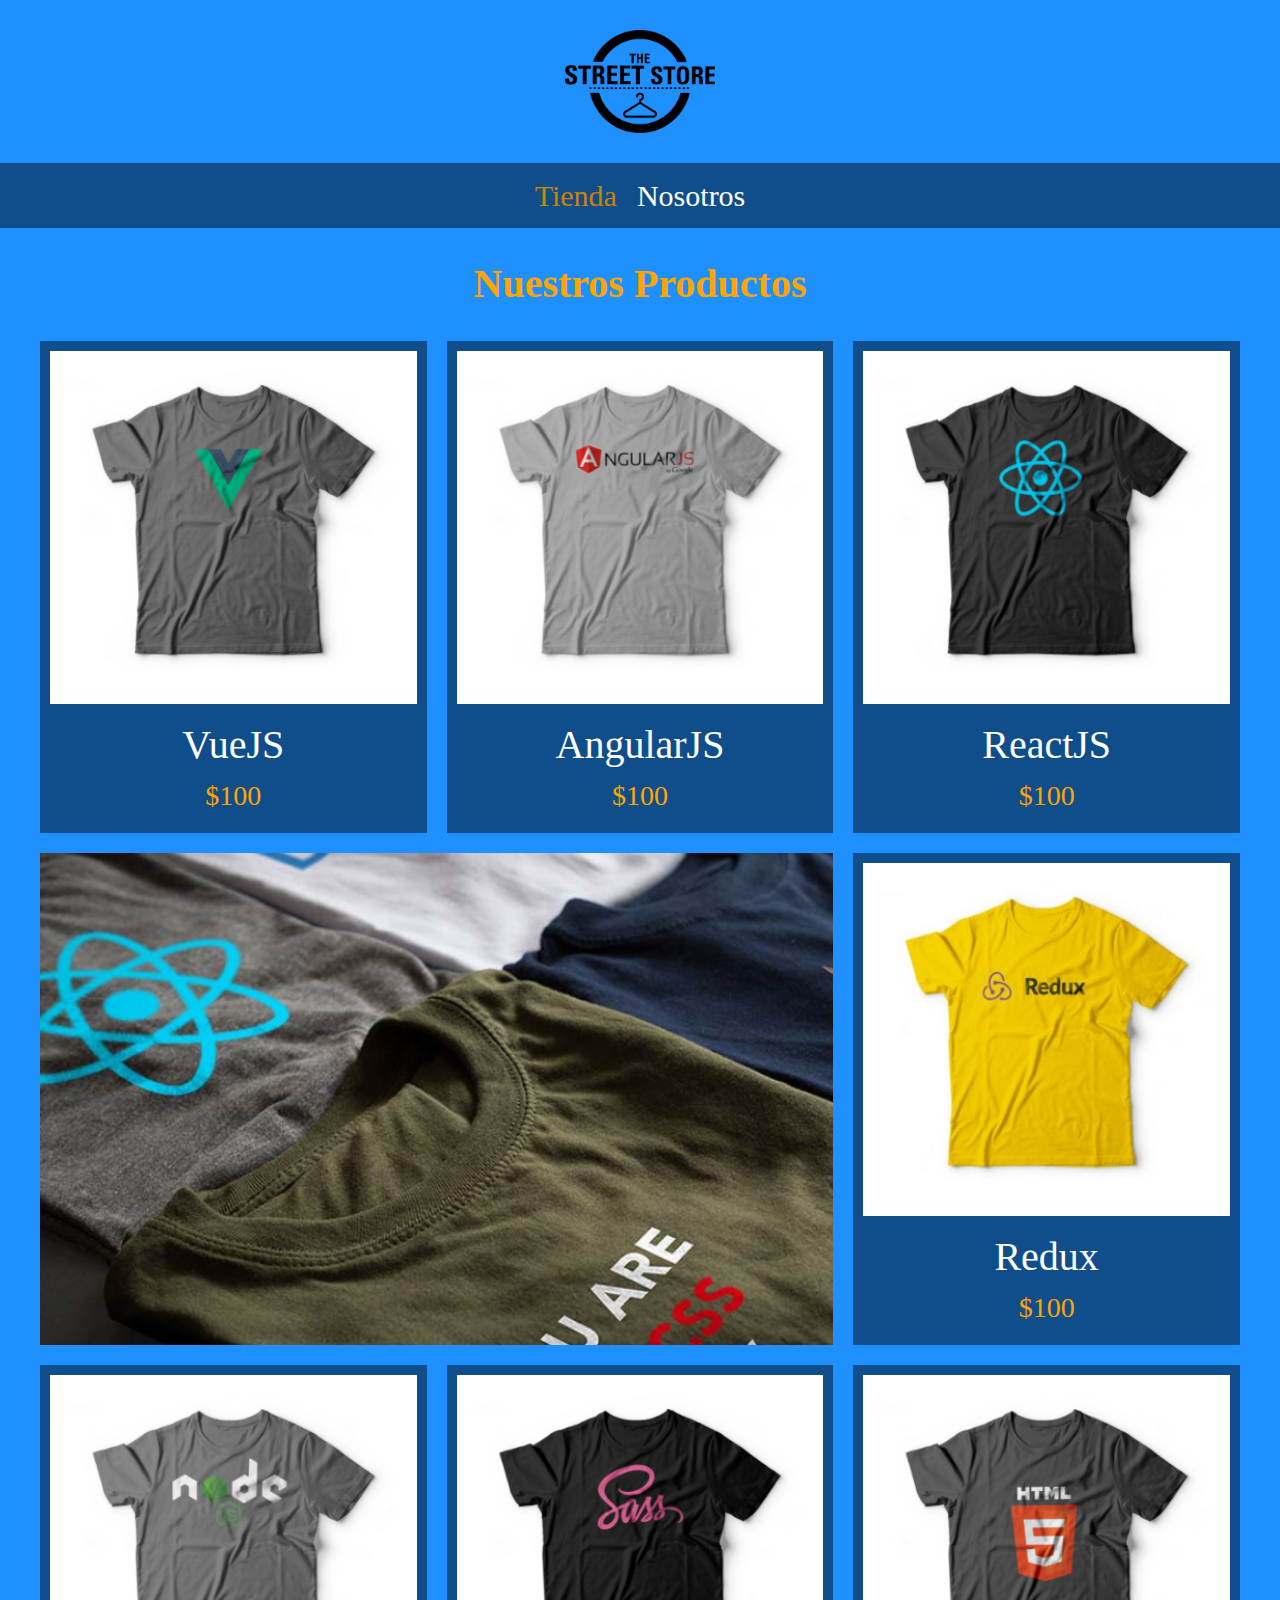
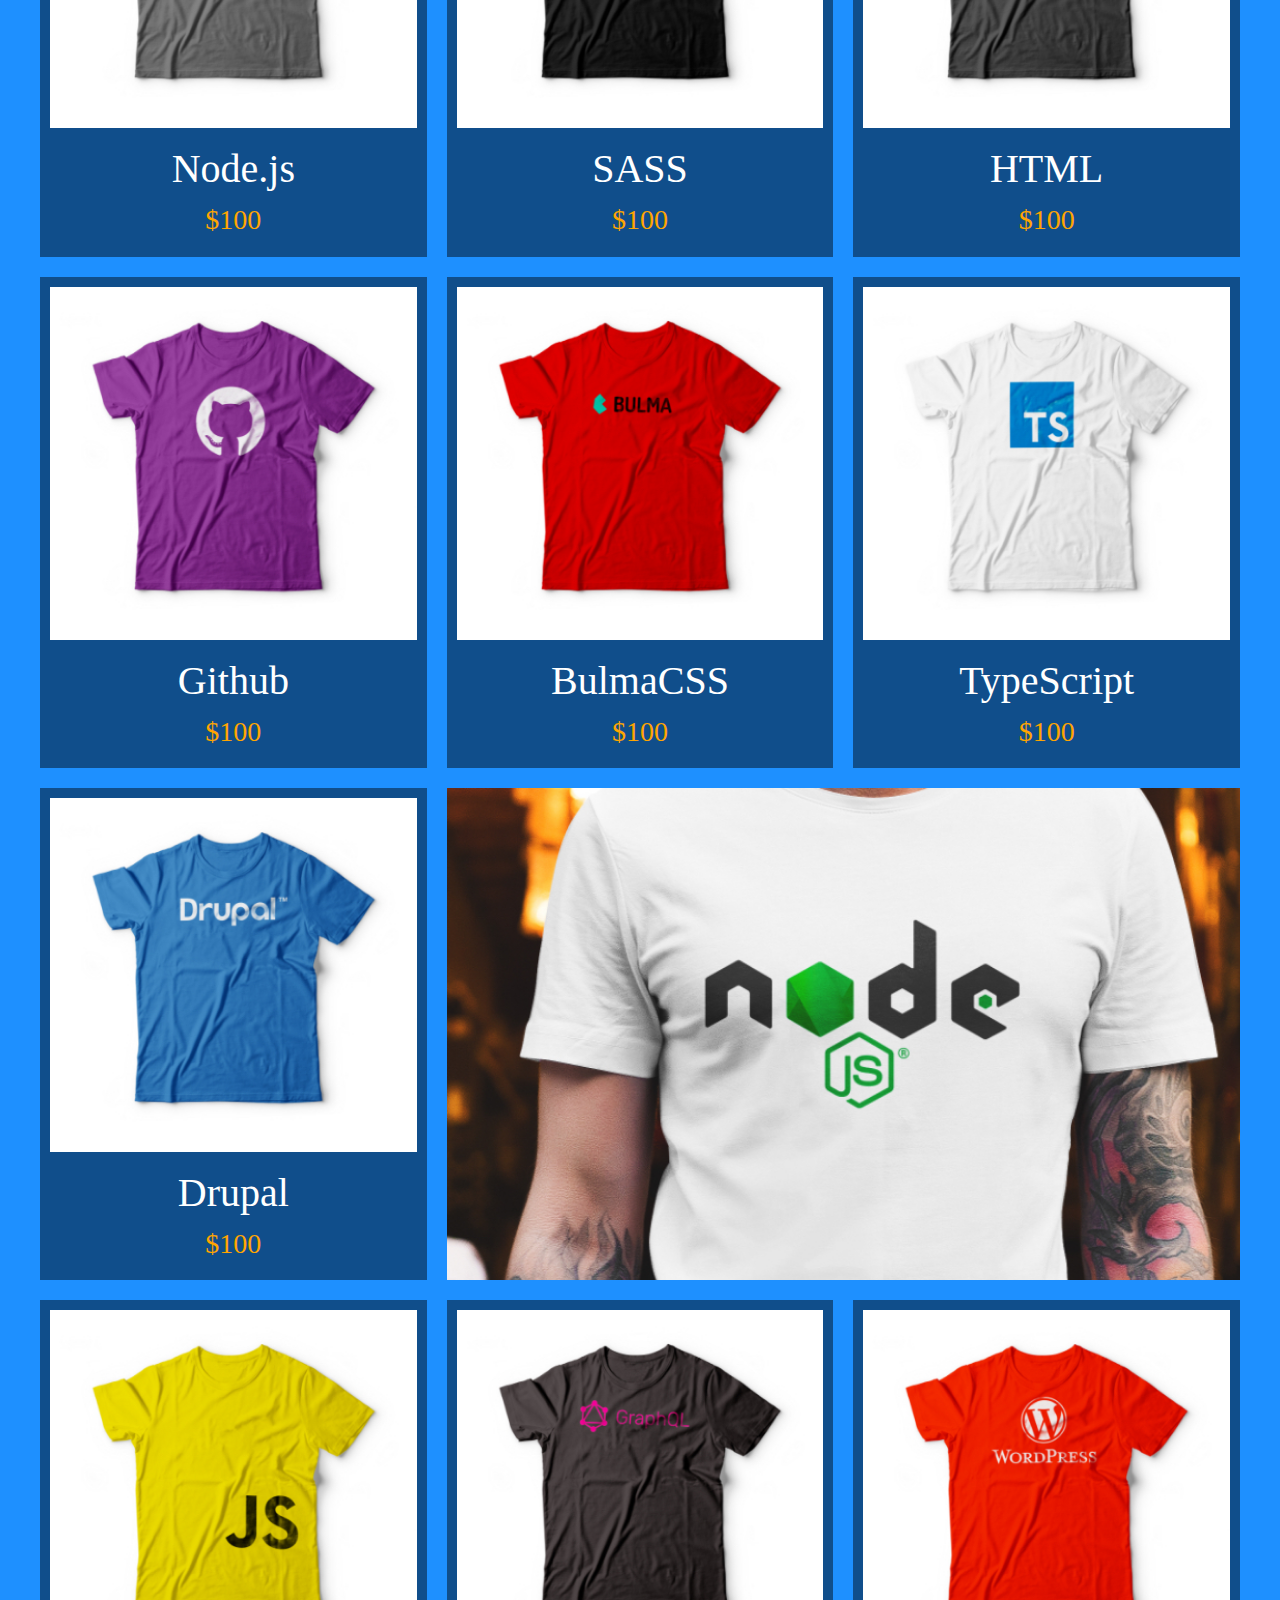
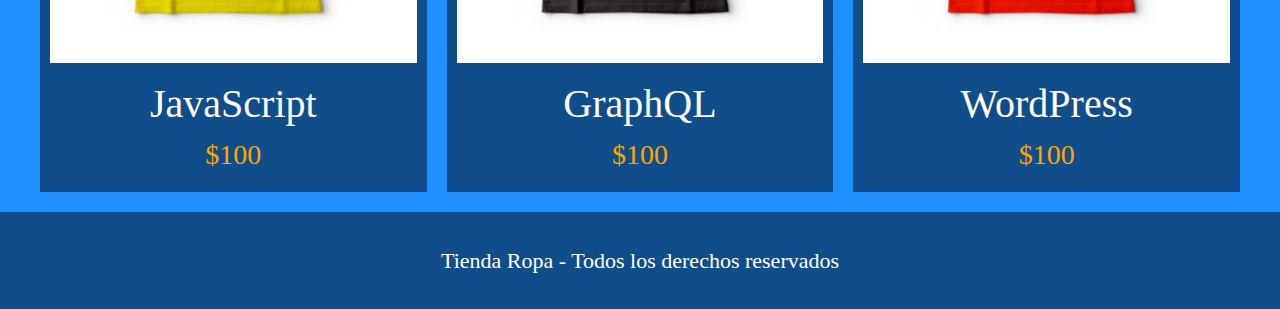
<file: index.html>
<!DOCTYPE html>
<html lang="en">
<head>
    <meta charset="UTF-8">
    <meta name="viewport" content="width=device-width, initial-scale=1.0">
    <title>Tienda Ropa</title>
    <link rel="stylesheet" href="css/normalize.css">
    <link rel="preconnect" href="https://fonts.googleapis.com">
    <link rel="preconnect" href="https://fonts.gstatic.com" crossorigin>
    <link href="https://fonts.googleapis.com/css2?family=Staatliches&display=swap" rel="stylesheet">
    <link rel="stylesheet" href="css/style.css">

</head>
<body>
    <header class="header">
        <a href="index.html">
            <img class="headerLogo" src="img/logo.png" alt="Logotipo">
        </a>
    </header>

    <nav class="navegacion">
        <a class="navegacionEnlace navegacionEnlace--activo" href="index.html">Tienda</a>
        <a class="navegacionEnlace" href="nosotros.html">Nosotros</a>
    </nav>

    <main class="contenedor">
        <h1>Nuestros Productos</h1>

        <div class="grid">
            <div class="producto">
                <a href="producto.html">
                    <img class="productoImagen" src="img/1.jpg" alt="imagen camisa">
                    <div class="productoInformacion">
                        <p class="productoNombre">VueJS</p>
                        <P class="productoPrecio">$100</P>
                    </div>
                </a>
            </div>
            <div class="producto">
                <a href="producto.html">
                    <img class="productoImagen" src="img/2.jpg" alt="imagen camisa">
                    <div class="productoInformacion">
                        <p class="productoNombre">AngularJS</p>
                        <P class="productoPrecio">$100</P>
                    </div>
                </a>
            </div>
            <div class="producto">
                <a href="producto.html">
                    <img class="productoImagen" src="img/3.jpg" alt="imagen camisa">
                    <div class="productoInformacion">
                        <p class="productoNombre">ReactJS</p>
                        <P class="productoPrecio">$100</P>
                    </div>
                </a>
            </div>
            <div class="producto">
                <a href="producto.html">
                    <img class="productoImagen" src="img/4.jpg" alt="imagen camisa">
                    <div class="productoInformacion">
                        <p class="productoNombre">Redux</p>
                        <P class="productoPrecio">$100</P>
                    </div>
                </a>
            </div>
            <div class="producto">
                <a href="producto.html">
                    <img class="productoImagen" src="img/5.jpg" alt="imagen camisa">
                    <div class="productoInformacion">
                        <p class="productoNombre">Node.js</p>
                        <P class="productoPrecio">$100</P>
                    </div>
                </a>
            </div>
            <div class="producto">
                <a href="producto.html">
                    <img class="productoImagen" src="img/6.jpg" alt="imagen camisa">
                    <div class="productoInformacion">
                        <p class="productoNombre">SASS</p>
                        <P class="productoPrecio">$100</P>
                    </div>
                </a>
            </div>
            <div class="producto">
                <a href="producto.html">
                    <img class="productoImagen" src="img/7.jpg" alt="imagen camisa">
                    <div class="productoInformacion">
                        <p class="productoNombre">HTML</p>
                        <P class="productoPrecio">$100</P>
                    </div>
                </a>
            </div>
            <div class="producto">
                <a href="producto.html">
                    <img class="productoImagen" src="img/8.jpg" alt="imagen camisa">
                    <div class="productoInformacion">
                        <p class="productoNombre">Github</p>
                        <P class="productoPrecio">$100</P>
                    </div>
                </a>
            </div>
            <div class="producto">
                <a href="producto.html">
                    <img class="productoImagen" src="img/9.jpg" alt="imagen camisa">
                    <div class="productoInformacion">
                        <p class="productoNombre">BulmaCSS</p>
                        <P class="productoPrecio">$100</P>
                    </div>
                </a>
            </div>
            <div class="producto">
                <a href="producto.html">
                    <img class="productoImagen" src="img/10.jpg" alt="imagen camisa">
                    <div class="productoInformacion">
                        <p class="productoNombre">TypeScript</p>
                        <P class="productoPrecio">$100</P>
                    </div>
                </a>
            </div>
            <div class="producto">
                <a href="producto.html">
                    <img class="productoImagen" src="img/11.jpg" alt="imagen camisa">
                    <div class="productoInformacion">
                        <p class="productoNombre">Drupal</p>
                        <P class="productoPrecio">$100</P>
                    </div>
                </a>
            </div>
            <div class="producto">
                <a href="producto.html">
                    <img class="productoImagen" src="img/12.jpg" alt="imagen camisa">
                    <div class="productoInformacion">
                        <p class="productoNombre">JavaScript</p>
                        <P class="productoPrecio">$100</P>
                    </div>
                </a>
            </div>
            <div class="producto">
                <a href="producto.html">
                    <img class="productoImagen" src="img/13.jpg" alt="imagen camisa">
                    <div class="productoInformacion">
                        <p class="productoNombre">GraphQL</p>
                        <P class="productoPrecio">$100</P>
                    </div>
                </a>
            </div>
            <div class="producto">
                <a href="producto.html">
                    <img class="productoImagen" src="img/14.jpg" alt="imagen camisa">
                    <div class="productoInformacion">
                        <p class="productoNombre">WordPress</p>
                        <P class="productoPrecio">$100</P>
                    </div>
                </a>
            </div>

            <div class="grafico graficoCamisas"></div>
            <div class="grafico graficoNode"></div>

        </div> <!--Fin grid-->
    </main>

    <footer class="footer">
        <p class="footerTexto"> Tienda Ropa - Todos los derechos reservados</p>
    </footer>

</body>

</html>
</file>
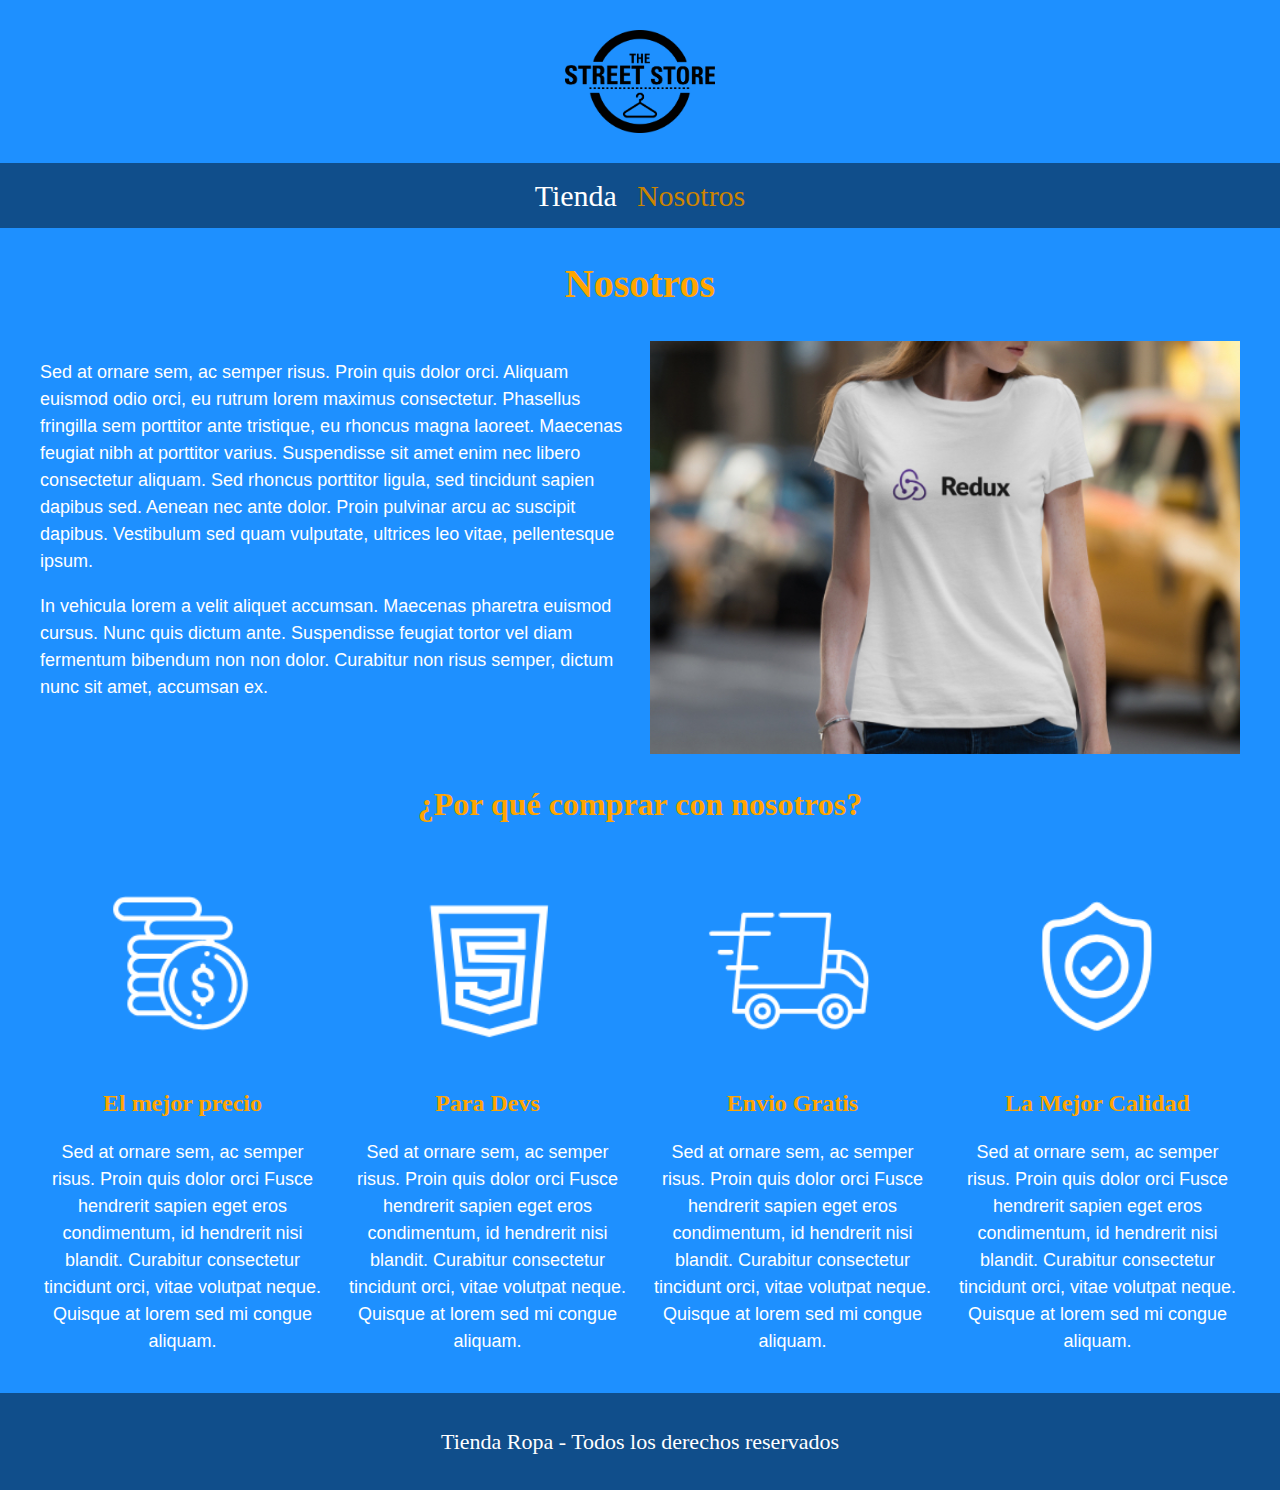
<file: nosotros.html>
<!DOCTYPE html>
<html lang="en">
<head>
    <meta charset="UTF-8">
    <meta name="viewport" content="width=device-width, initial-scale=1.0">
    <title>Tienda Ropa</title>
    <link rel="stylesheet" href="css/normalize.css">
    <link rel="preconnect" href="https://fonts.googleapis.com">
    <link rel="preconnect" href="https://fonts.gstatic.com" crossorigin>
    <link href="https://fonts.googleapis.com/css2?family=Staatliches&display=swap" rel="stylesheet">
    <link rel="stylesheet" href="css/style.css">

</head>
<body>
    <header class="header">
        <a href="index.html">
            <img class="headerLogo" src="img/logo.png" alt="Logotipo">
        </a>
    </header>

    <nav class="navegacion">
        <a class="navegacionEnlace" href="index.html">Tienda</a>
        <a class="navegacionEnlace navegacionEnlace--activo" href="nosotros.html">Nosotros</a>
    </nav>

    <main class="contenedor">
        <h1>Nosotros</h1>

        <div class="nosotros">
            <div class="nosotrosContenido">
                <p>Sed at ornare sem, ac semper risus. Proin quis dolor orci. Aliquam euismod odio orci, eu rutrum lorem maximus consectetur. Phasellus fringilla sem porttitor ante tristique, eu rhoncus magna laoreet. Maecenas feugiat nibh at porttitor varius. Suspendisse sit amet enim nec libero consectetur aliquam. Sed rhoncus porttitor ligula, sed tincidunt sapien dapibus sed. Aenean nec ante dolor. Proin pulvinar arcu ac suscipit dapibus. Vestibulum sed quam vulputate, ultrices leo vitae, pellentesque ipsum.</p>

                <p>In vehicula lorem a velit aliquet accumsan. Maecenas pharetra euismod cursus. Nunc quis dictum ante. Suspendisse feugiat tortor vel diam fermentum bibendum non non dolor. Curabitur non risus semper, dictum nunc sit amet, accumsan ex.</p>
            </div>
            <img class="nosotrosImagen" src="img/nosotros.jpg" alt="Imagen Nosotros">
        </div>
    </main>

    <section class="contenedor comprar">
        <h2 class="comprarTitulo">¿Por qué comprar con nosotros?</h2>

        <div class="bloques">
            <div class="bloque">
                <img class="bloqueImagen" src="img/icono_1.png" alt="porque comprar">
                <h3 class="bloqueTitulo">El mejor precio</h3>
                <p>Sed at ornare sem, ac semper risus. Proin quis dolor orci Fusce hendrerit sapien eget eros condimentum, id hendrerit nisi blandit. Curabitur consectetur tincidunt orci, vitae volutpat neque. Quisque at lorem sed mi congue aliquam.</p>
            </div>

            <div class="bloque">
                <img class="bloqueImagen" src="img/icono_2.png" alt="porque comprar">
                <h3 class="bloqueTitulo">Para Devs</h3>
                <p>Sed at ornare sem, ac semper risus. Proin quis dolor orci Fusce hendrerit sapien eget eros condimentum, id hendrerit nisi blandit. Curabitur consectetur tincidunt orci, vitae volutpat neque. Quisque at lorem sed mi congue aliquam.</p>
            </div>

            <div class="bloque">
                <img class="bloqueImagen" src="img/icono_3.png" alt="porque comprar">
                <h3 class="bloqueTitulo">Envio Gratis</h3>
                <p>Sed at ornare sem, ac semper risus. Proin quis dolor orci Fusce hendrerit sapien eget eros condimentum, id hendrerit nisi blandit. Curabitur consectetur tincidunt orci, vitae volutpat neque. Quisque at lorem sed mi congue aliquam.</p>
            </div>

            <div class="bloque">
                <img class="bloqueImagen" src="img/icono_4.png" alt="porque comprar">
                <h3 class="bloqueTitulo">La Mejor Calidad</h3>
                <p>Sed at ornare sem, ac semper risus. Proin quis dolor orci Fusce hendrerit sapien eget eros condimentum, id hendrerit nisi blandit. Curabitur consectetur tincidunt orci, vitae volutpat neque. Quisque at lorem sed mi congue aliquam.</p>
            </div>

        </div>

    </section>

    <footer class="footer">
        <p class="footerTexto"> Tienda Ropa - Todos los derechos reservados</p>
    </footer>

</body>

</html>
</file>
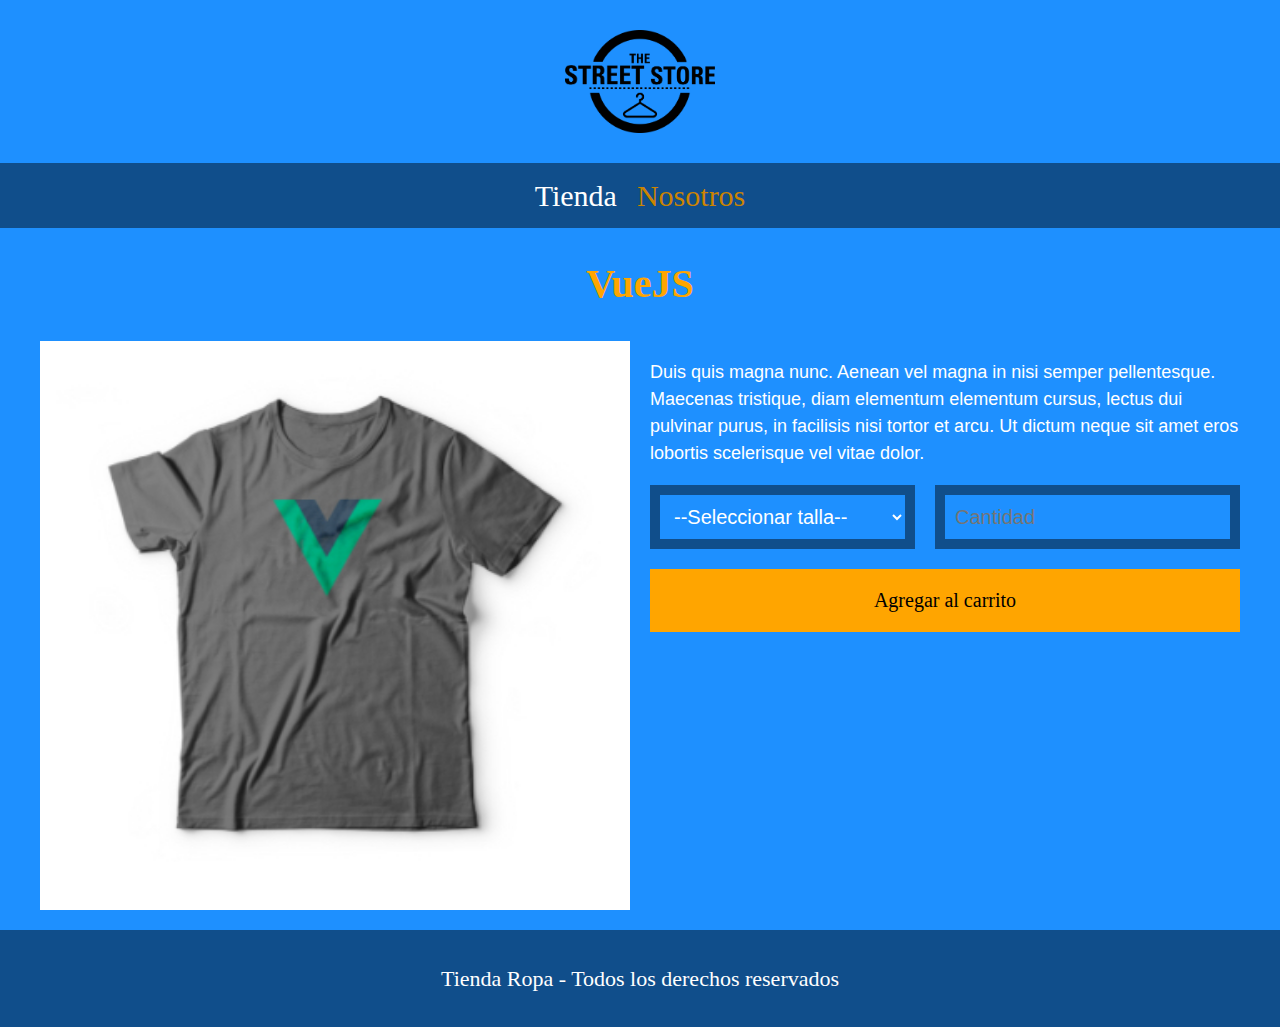
<file: producto.html>
<!DOCTYPE html>
<html lang="en">
<head>
    <meta charset="UTF-8">
    <meta name="viewport" content="width=device-width, initial-scale=1.0">
    <title>Tienda Ropa</title>
    <link rel="stylesheet" href="css/normalize.css">
    <link rel="preconnect" href="https://fonts.googleapis.com">
    <link rel="preconnect" href="https://fonts.gstatic.com" crossorigin>
    <link href="https://fonts.googleapis.com/css2?family=Staatliches&display=swap" rel="stylesheet">
    <link rel="stylesheet" href="css/style.css">

</head>
<body>
    <header class="header">
        <a href="index.html">
            <img class="headerLogo" src="img/logo.png" alt="Logotipo">
        </a>
    </header>

    <nav class="navegacion">
        <a class="navegacionEnlace" href="index.html">Tienda</a>
        <a class="navegacionEnlace navegacionEnlace--activo" href="nosotros.html">Nosotros</a>
    </nav>

    <main class="contenedor">
        <h1>VueJS</h1>

        <div class="camisa">
            <img class="camisaImagen" src="img/1.jpg" alt="Imagen del producto">

            <div class="camisaContenido">
                <p>Duis quis magna nunc. Aenean vel magna in nisi semper pellentesque. Maecenas tristique, diam elementum elementum cursus, lectus dui pulvinar purus, in facilisis nisi tortor et arcu. Ut dictum neque sit amet eros lobortis scelerisque vel vitae dolor.</p>
                <form class="formulario">
                    <select class="formularioCampo">
                        <option disabled selected>--Seleccionar talla--</option>
                        <option>Chica</option>
                        <option>Mediana</option>
                        <option>Grande</option>
                    </select>
                    <input class="formularioCampo" type="number" placeholder="Cantidad" min="1">
                    <input class="formularioSubmit" type="submit" value="Agregar al carrito">
                </form>
            </div>
        </div>
    </main>

    <footer class="footer">
        <p class="footerTexto"> Tienda Ropa - Todos los derechos reservados</p>
    </footer>

</body>

</html>
</file>
<file: css/style.css>
:root {
    --primario: #1e90ff;
    --primarioOscuro: #104e8b;
    --secundario: #ffa500;
    --secundarioOscuro: #cc8400;
    --blanco: #FFF;
    --negro: #000;

    --fuentePrincipal:font-family: "Staatliches", sans-serif;
}

html {
    box-sizing: border-box;
    font-size: 62.5%; /*1rem=10px*/
  }
  *, *:before, *:after {
    box-sizing: inherit;
}

/*Globales*/

body {
    background-color: var(--primario);
    font-size: 1.6rem;
    line-height: 1.5;
}

p {
    font-size: 1.8rem;
    font-family: Arial, Helvetica, sans-serif;
    color: var(--blanco);
}

a {
    text-decoration: none;
}

img {
    width: 100%;
}

.contenedor {
    max-width: 120rem;
    margin: 0 auto; /*centralizacion*/
}

h1, h2, h3 {
    text-align: center;
    color: var(--secundario);
    font-family: var(--fuentePrincipal);
}

h1 {
    font-size: 4rem;
}

h2 {
    font-size: 3.2rem;
}

h3 {
    font-size: 2.4rem;
}

/*Header*/

.header {
    display: flex;
    justify-content: center;
}

.headerLogo {
    margin: 3rem 0;
    display: block;
    width: 15rem;
    height: autp;
}

/*Footer*/

.footer {
    background-color: var(--primarioOscuro);
    padding: 1rem 0;
    margin-top: 2rem;
}
.footerTexto {
    font-family: var(--fuentePrincipal);
    text-align: center;
    font-size: 2.2rem;
}

/*Navegacion*/

.navegacion {
    background-color: var(--primarioOscuro);
    padding: 1rem;
    display: flex;
    justify-content: center;
    gap: 2rem; /*Separacion enlaces*/
}

.navegacionEnlace {
    font-family: var(--fuentePrincipal);
    color: var(--blanco);
    font-size: 3rem;

}

.navegacionEnlace--activo,
.navegacionEnlace:hover {
    color: var(--secundarioOscuro);
}

/*Grid*/

.grid {
    display: grid;
    grid-template-columns: repeat(2, 1fr);
    gap: 2rem;
}
@media (min-width :768px) {
    .grid {
        grid-template-columns: repeat(3, 1fr);
        
    }
}

/*Producto*/
.producto {
    background-color: var(--primarioOscuro);
    padding: 1rem;
}

.productoNombre {
    font-size: 4rem;
}

.productoPrecio {
    font-size: 2.8rem;
    color: var(--secundario);
}

.productoNombre,
.productoPrecio {
    font-family: var(--fuentePrincipal);
    margin: 1rem 0;
    text-align: center;
    line-height: 1.2;
}

/*Graficos*/

.grafico {
    min-height: 30rem;
    background-repeat: no-repeat;
    background-size: cover; /*Cubre espacio del vacio*/
    grid-column: 1/3;
}

.graficoCamisas {
    grid-row: 2/ 3 ;
    background-image: url(../img/grafico1.jpg);
}

.graficoNode {
    background-image: url(../img/grafico2.jpg);
    grid-row: 8/9;
}

@media (min-width :768px) {
    .graficoNode {
    grid-row: 5/6;
    grid-column: 2/4;
    }
}

/*Nosotros*/

.nosotros {
    display: grid; 
    grid-template-rows: repeat(2, auto);
}
@media (min-width :768px) {
    .nosotros {
    grid-template-columns: repeat(2, 1fr);
    column-gap: 2rem;
    }
}

.nosotrosImagen {
    grid-row: 1/2;
}
@media (min-width :768px) {
    .nosotrosImagen {
        grid-column: 2/3;
    }
}

/*Bloques*/

.bloques {
    display: grid;
    grid-template-columns: repeat(2, 1fr);
    gap: 2rem;
}

@media (min-width :768px) {
    .bloques {
        grid-template-columns: repeat(4, 1fr);
    }
}

.bloque {
    text-align: center;
}

.bloqueTitulo {
    margin: 0;
}

/*Pagina producto*/

@media (min-width :768px) {
    .camisa {
        display: grid;
        grid-template-columns: repeat(2, 1fr);
        column-gap: 2rem;
    }
}

/*formulario*/

.formulario {
    display: grid;
    grid-template-columns: repeat(2, 1fr);
    gap: 2rem;
}

.formularioCampo {
    border: 1rem solid var(--primarioOscuro);
    background-color: var(--primario);
    color: var(--blanco);
    font-size: 2rem;
    font-family: Arial, Helvetica, sans-serif;
    padding: 1rem;
}

.formularioSubmit {
    background-color: var(--secundario);
    border: none;
    font-size: 2rem;
    font-family: var(--fuentePrincipal);
    padding: 2rem;
    transition: background-color .3s ease;
    grid-column: 1/3;
}

.formularioSubmit:hover {
    cursor: pointer;
    background-color: var(--secundarioOscuro);
}
</file>
